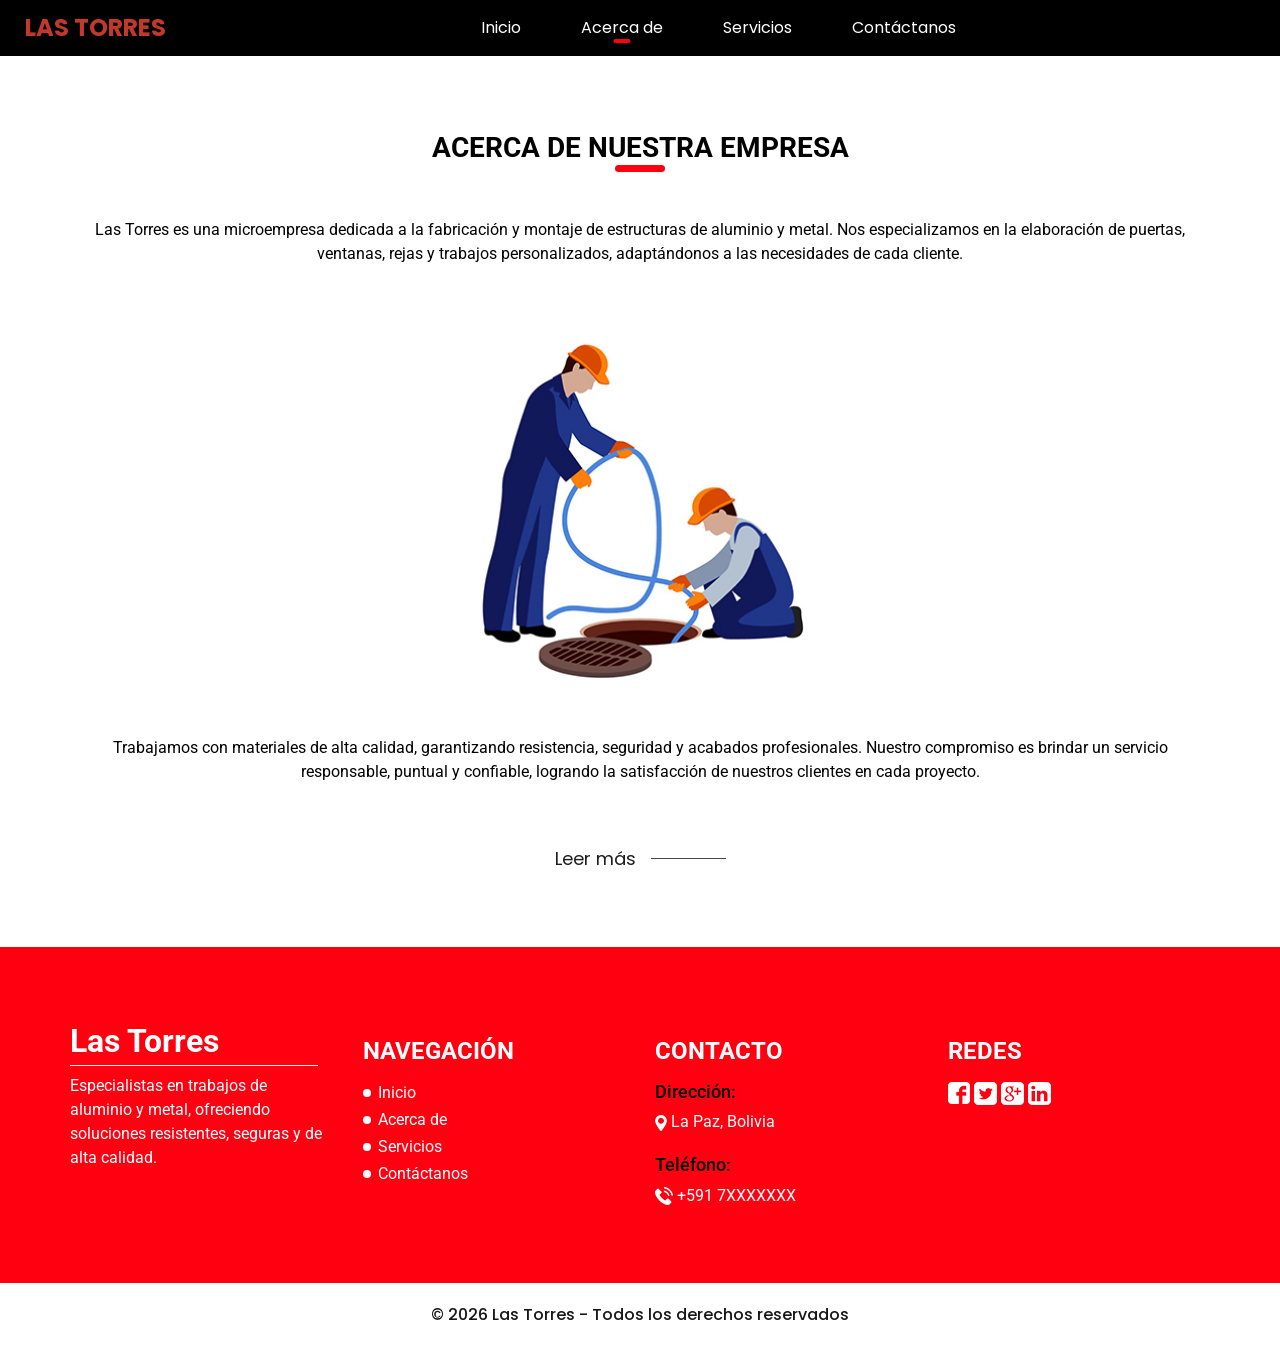
<file: heustonn-html/about.html>
<!DOCTYPE html>
<html>

<head>
  <meta charset="utf-8" />
  <meta http-equiv="X-UA-Compatible" content="IE=edge" />
  <meta name="viewport" content="width=device-width, initial-scale=1, shrink-to-fit=no" />

  <title>Las Torres</title>

  <link rel="stylesheet" type="text/css"
    href="https://cdnjs.cloudflare.com/ajax/libs/OwlCarousel2/2.1.3/assets/owl.carousel.min.css" />

  <link rel="stylesheet" type="text/css" href="css/bootstrap.css" />

  <link href="https://fonts.googleapis.com/css?family=Poppins:400,700|Roboto:400,700&display=swap" rel="stylesheet">

  <link href="css/style.css" rel="stylesheet" />
  <link href="css/responsive.css" rel="stylesheet" />
</head>

<body>
  <div class="hero_area">

    <!-- HEADER -->
    <header class="header_section">
      <div class="container-fluid">
        <nav class="navbar navbar-expand-lg custom_nav-container ">
          <a class="navbar-brand" href="index.html">
            <span style="color: #c0392b; font-weight: bold;">
              LAS TORRES
            </span>
          </a>

          <button class="navbar-toggler ml-auto" type="button" data-toggle="collapse"
            data-target="#navbarSupportedContent">
            <span class="navbar-toggler-icon"></span>
          </button>

          <div class="collapse navbar-collapse" id="navbarSupportedContent">
            <div class="d-flex mx-auto flex-column flex-lg-row align-items-center">
              <ul class="navbar-nav">
                <li class="nav-item">
                  <a class="nav-link" href="index.html">Inicio</a>
                </li>
                <li class="nav-item active">
                  <a class="nav-link" href="about.html">Acerca de</a>
                </li>
                <li class="nav-item">
                  <a class="nav-link" href="service.html">Servicios</a>
                </li>
                <li class="nav-item">
                  <a class="nav-link" href="contact.html">Contáctanos</a>
                </li>
              </ul>
            </div>
          </div>
        </nav>
      </div>
    </header>

  </div>

  <!-- ACERCA DE -->
  <section class="about_section layout_padding">
    <div class="container">
      <div class="custom_heading-container">
        <h3>
          ACERCA DE NUESTRA EMPRESA
        </h3>
      </div>

      <p class="layout_padding2-top">
        Las Torres es una microempresa dedicada a la fabricación y montaje de estructuras de aluminio y metal.
        Nos especializamos en la elaboración de puertas, ventanas, rejas y trabajos personalizados,
        adaptándonos a las necesidades de cada cliente.
      </p>

      <div class="img-box layout_padding2">
        <img src="images/about-img.jpg" alt="">
      </div>

      <p class="layout_padding2-bottom">
        Trabajamos con materiales de alta calidad, garantizando resistencia, seguridad y acabados profesionales.
        Nuestro compromiso es brindar un servicio responsable, puntual y confiable, logrando la satisfacción de
        nuestros clientes en cada proyecto.
      </p>
    </div>

    <div class="container">
      <div class="btn-box">
        <a href="#">
          Leer más
        </a>
        <hr>
      </div>
    </div>
  </section>

  <!-- INFO -->
  <section class="info_section layout_padding">
    <div class="container">
      <div class="row">

        <div class="col-md-3">
          <div class="info-logo">
            <h2>Las Torres</h2>
            <p>
              Especialistas en trabajos de aluminio y metal, ofreciendo soluciones resistentes,
              seguras y de alta calidad.
            </p>
          </div>
        </div>

        <div class="col-md-3">
          <div class="info-nav">
            <h4>Navegación</h4>
            <ul>
              <li><a href="index.html">Inicio</a></li>
              <li><a href="about.html">Acerca de</a></li>
              <li><a href="service.html">Servicios</a></li>
              <li><a href="contact.html">Contáctanos</a></li>
            </ul>
          </div>
        </div>

        <div class="col-md-3">
          <div class="info-contact">
            <h4>Contacto</h4>

            <div class="location">
              <h6>Dirección:</h6>
              <a href="#">
                <img src="images/location.png" alt="">
                <span>La Paz, Bolivia</span>
              </a>
            </div>

            <div class="call">
              <h6>Teléfono:</h6>
              <a href="#">
                <img src="images/telephone.png" alt="">
                <span>+591 7XXXXXXX</span>
              </a>
            </div>

          </div>
        </div>

        <div class="col-md-3">
          <div class="discover">
            <h4>Redes</h4>
            <div class="social-box">
              <a href="#"><img src="images/facebook.png" alt=""></a>
              <a href="#"><img src="images/twitter.png" alt=""></a>
              <a href="#"><img src="images/google-plus.png" alt=""></a>
              <a href="#"><img src="images/linkedin.png" alt=""></a>
            </div>
          </div>
        </div>

      </div>
    </div>
  </section>

  <!-- FOOTER -->
  <section class="container-fluid footer_section">
    <p>
      © 2026 Las Torres - Todos los derechos reservados
    </p>
  </section>

  <script src="js/jquery-3.4.1.min.js"></script>
  <script src="js/bootstrap.js"></script>
</body>

</html>
</file>
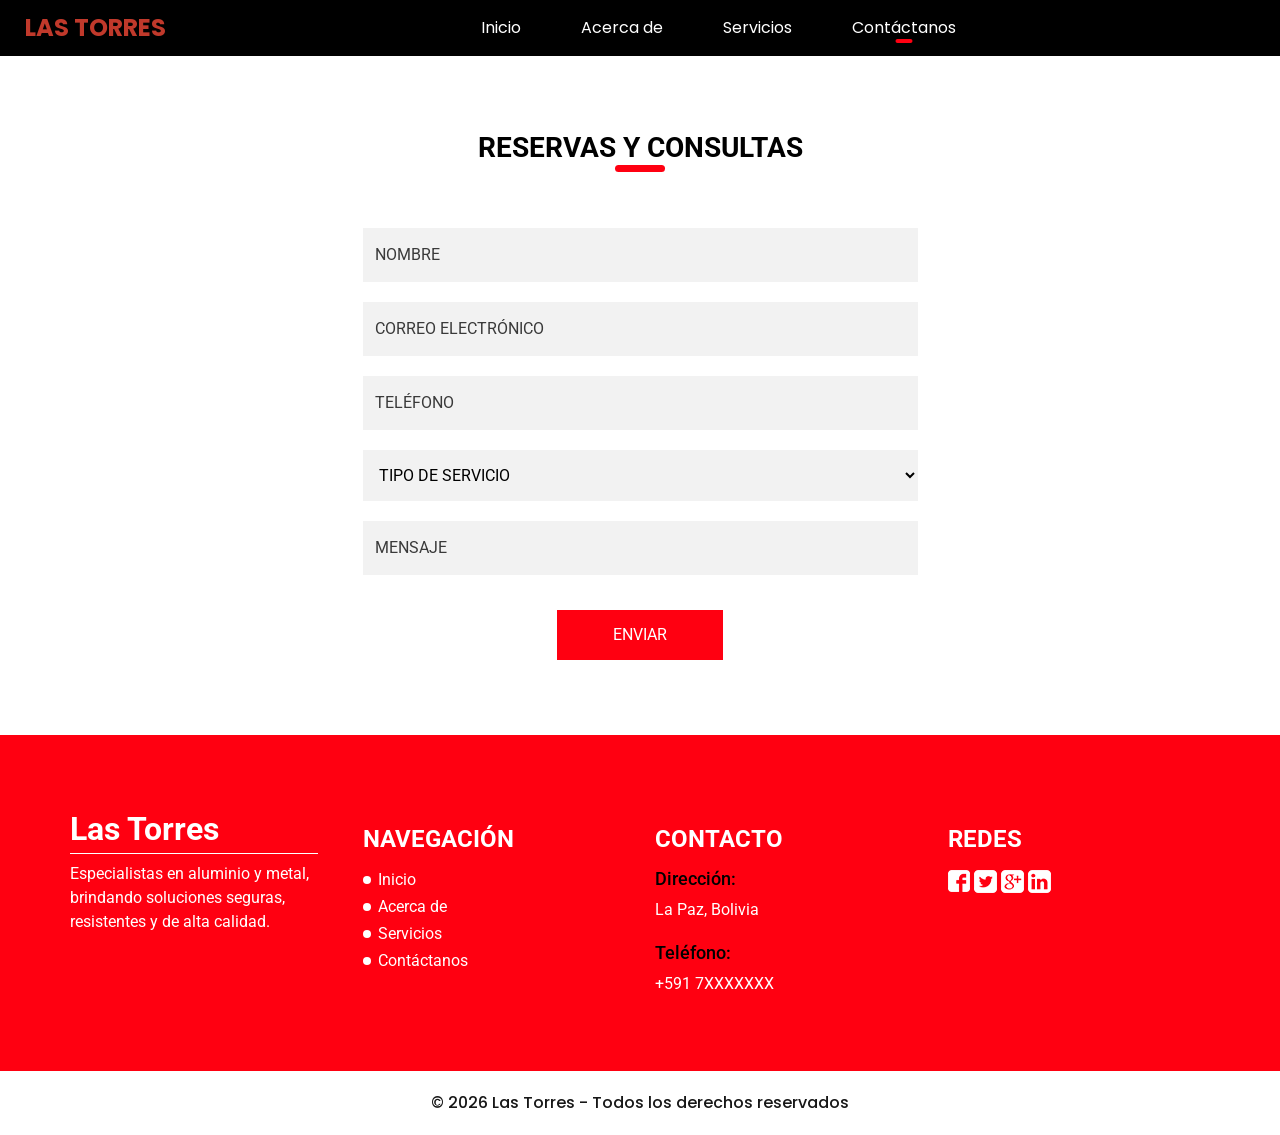
<file: heustonn-html/contact.html>
<!DOCTYPE html>
<html>

<head>
  <meta charset="utf-8" />
  <meta http-equiv="X-UA-Compatible" content="IE=edge" />
  <meta name="viewport" content="width=device-width, initial-scale=1, shrink-to-fit=no" />

  <title>Las Torres</title>

  <link rel="stylesheet" type="text/css"
    href="https://cdnjs.cloudflare.com/ajax/libs/OwlCarousel2/2.1.3/assets/owl.carousel.min.css" />

  <link rel="stylesheet" type="text/css" href="css/bootstrap.css" />

  <link href="https://fonts.googleapis.com/css?family=Poppins:400,700|Roboto:400,700&display=swap" rel="stylesheet">

  <link href="css/style.css" rel="stylesheet" />
  <link href="css/responsive.css" rel="stylesheet" />
</head>

<body>
  <div class="hero_area">

    <!-- HEADER -->
    <header class="header_section">
      <div class="container-fluid">
        <nav class="navbar navbar-expand-lg custom_nav-container ">
          <a class="navbar-brand" href="index.html">
            <span style="color:#c0392b; font-weight:bold;">
              LAS TORRES
            </span>
          </a>

          <button class="navbar-toggler ml-auto" type="button" data-toggle="collapse"
            data-target="#navbarSupportedContent">
            <span class="navbar-toggler-icon"></span>
          </button>

          <div class="collapse navbar-collapse" id="navbarSupportedContent">
            <div class="d-flex mx-auto flex-column flex-lg-row align-items-center">
              <ul class="navbar-nav">
                <li class="nav-item">
                  <a class="nav-link" href="index.html">Inicio</a>
                </li>
                <li class="nav-item">
                  <a class="nav-link" href="about.html">Acerca de</a>
                </li>
                <li class="nav-item">
                  <a class="nav-link" href="service.html">Servicios</a>
                </li>
                <li class="nav-item active">
                  <a class="nav-link" href="contact.html">Contáctanos</a>
                </li>
              </ul>
            </div>
          </div>
        </nav>
      </div>
    </header>

  </div>

  <!-- CONTACTO -->
  <section class="contact_section layout_padding">
    <div class="custom_heading-container">
      <h3>
        RESERVAS Y CONSULTAS
      </h3>
    </div>

    <div class="container layout_padding2-top">
      <div class="row">
        <div class="col-md-6 mx-auto">

          <form action="">
            <div>
              <input type="text" placeholder="NOMBRE">
            </div>

            <div>
              <input type="email" placeholder="CORREO ELECTRÓNICO">
            </div>

            <div>
              <input type="text" placeholder="TELÉFONO">
            </div>

            <div>
              <select>
                <option disabled selected>TIPO DE SERVICIO</option>
                <option>Soldadura</option>
                <option>Puertas y Ventanas</option>
                <option>Estructuras Metálicas</option>
                <option>Mantenimiento</option>
              </select>
            </div>

            <div>
              <input type="text" class="message-box" placeholder="MENSAJE">
            </div>

            <div class="d-flex justify-content-center">
              <button>
                ENVIAR
              </button>
            </div>

          </form>

        </div>
      </div>
    </div>
  </section>

  <!-- INFO -->
  <section class="info_section layout_padding">
    <div class="container">
      <div class="row">

        <div class="col-md-3">
          <div class="info-logo">
            <h2>Las Torres</h2>
            <p>
              Especialistas en aluminio y metal, brindando soluciones seguras,
              resistentes y de alta calidad.
            </p>
          </div>
        </div>

        <div class="col-md-3">
          <div class="info-nav">
            <h4>Navegación</h4>
            <ul>
              <li><a href="index.html">Inicio</a></li>
              <li><a href="about.html">Acerca de</a></li>
              <li><a href="service.html">Servicios</a></li>
              <li><a href="contact.html">Contáctanos</a></li>
            </ul>
          </div>
        </div>

        <div class="col-md-3">
          <div class="info-contact">
            <h4>Contacto</h4>

            <div class="location">
              <h6>Dirección:</h6>
              <span>La Paz, Bolivia</span>
            </div>

            <div class="call">
              <h6>Teléfono:</h6>
              <span>+591 7XXXXXXX</span>
            </div>

          </div>
        </div>

        <div class="col-md-3">
          <div class="discover">
            <h4>Redes</h4>
            <div class="social-box">
              <a href="#"><img src="images/facebook.png"></a>
              <a href="#"><img src="images/twitter.png"></a>
              <a href="#"><img src="images/google-plus.png"></a>
              <a href="#"><img src="images/linkedin.png"></a>
            </div>
          </div>
        </div>

      </div>
    </div>
  </section>

  <!-- FOOTER -->
  <section class="container-fluid footer_section">
    <p>
      © 2026 Las Torres - Todos los derechos reservados
    </p>
  </section>

  <script src="js/jquery-3.4.1.min.js"></script>
  <script src="js/bootstrap.js"></script>
</body>

</html>
</file>
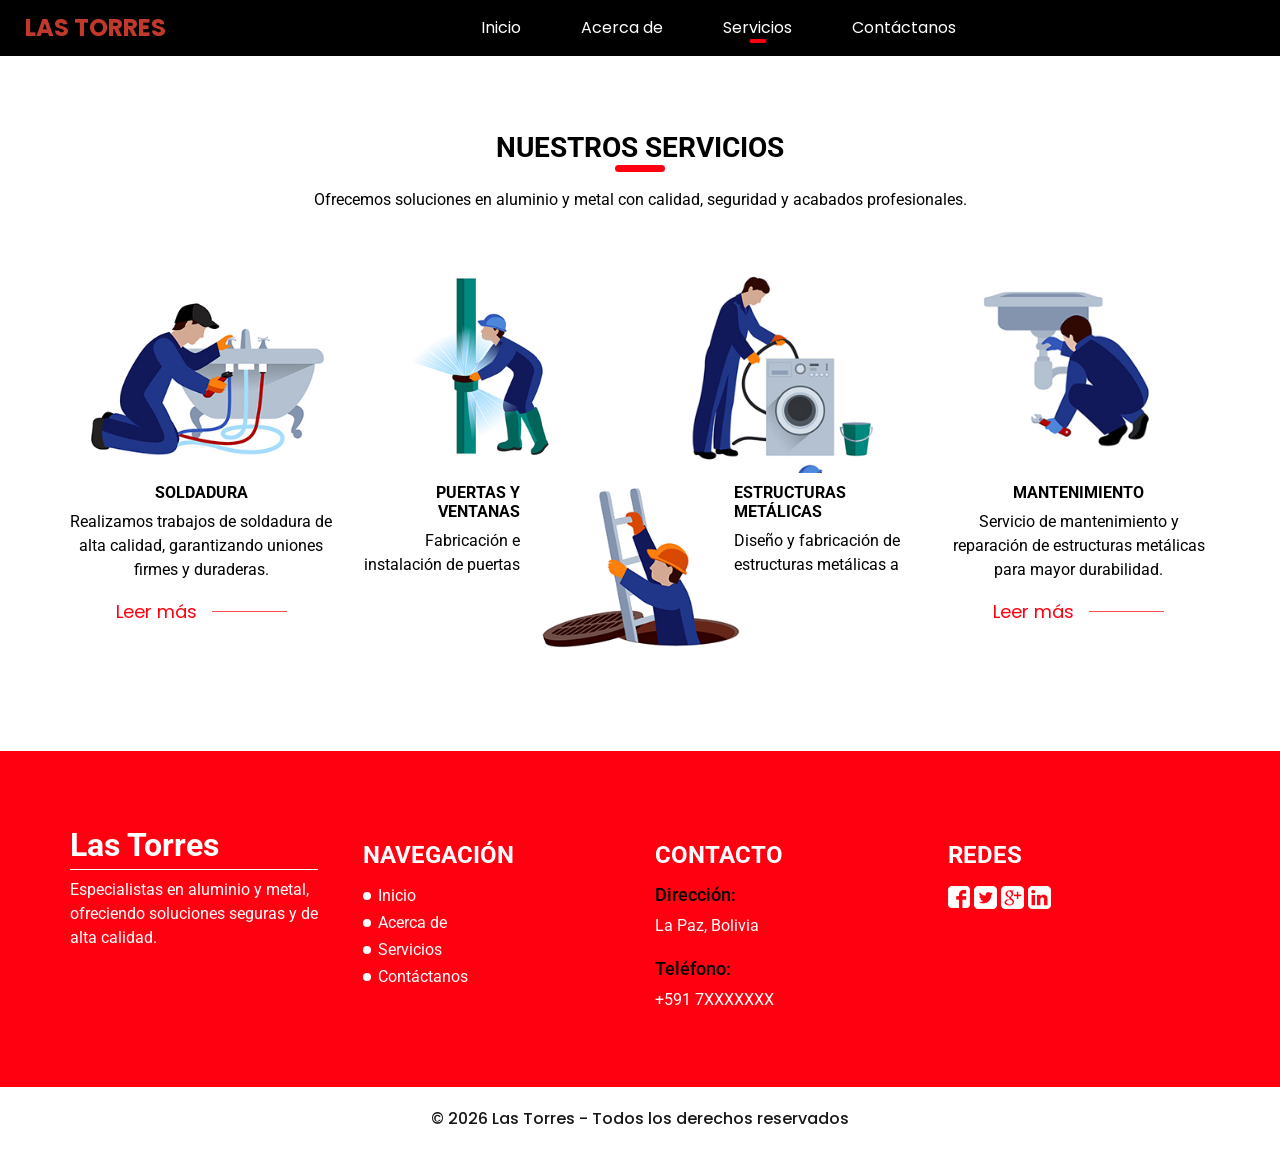
<file: heustonn-html/service.html>
<!DOCTYPE html>
<html>

<head>
  <meta charset="utf-8" />
  <meta http-equiv="X-UA-Compatible" content="IE=edge" />
  <meta name="viewport" content="width=device-width, initial-scale=1, shrink-to-fit=no" />

  <title>Las Torres</title>

  <link rel="stylesheet" type="text/css"
    href="https://cdnjs.cloudflare.com/ajax/libs/OwlCarousel2/2.1.3/assets/owl.carousel.min.css" />

  <link rel="stylesheet" type="text/css" href="css/bootstrap.css" />

  <link href="https://fonts.googleapis.com/css?family=Poppins:400,700|Roboto:400,700&display=swap" rel="stylesheet">

  <link href="css/style.css" rel="stylesheet" />
  <link href="css/responsive.css" rel="stylesheet" />
</head>

<body>
  <div class="hero_area">

    <!-- HEADER -->
    <header class="header_section">
      <div class="container-fluid">
        <nav class="navbar navbar-expand-lg custom_nav-container ">
          <a class="navbar-brand" href="index.html">
            <span style="color:#c0392b; font-weight:bold;">
              LAS TORRES
            </span>
          </a>

          <button class="navbar-toggler ml-auto" type="button" data-toggle="collapse"
            data-target="#navbarSupportedContent">
            <span class="navbar-toggler-icon"></span>
          </button>

          <div class="collapse navbar-collapse" id="navbarSupportedContent">
            <div class="d-flex mx-auto flex-column flex-lg-row align-items-center">
              <ul class="navbar-nav">
                <li class="nav-item">
                  <a class="nav-link" href="index.html">Inicio</a>
                </li>
                <li class="nav-item">
                  <a class="nav-link" href="about.html">Acerca de</a>
                </li>
                <li class="nav-item active">
                  <a class="nav-link" href="service.html">Servicios</a>
                </li>
                <li class="nav-item">
                  <a class="nav-link" href="contact.html">Contáctanos</a>
                </li>
              </ul>
            </div>
          </div>
        </nav>
      </div>
    </header>

  </div>

  <!-- SERVICIOS -->
  <section class="service_section layout_padding">
    <div class="container">

      <div class="custom_heading-container">
        <h3>
          NUESTROS SERVICIOS
        </h3>
      </div>

      <p>
        Ofrecemos soluciones en aluminio y metal con calidad, seguridad y acabados profesionales.
      </p>

      <div class="service_container">
        <div class="row">

          <!-- SERVICIO 1 -->
          <div class="col-md-3">
            <div class="box b-1">
              <div class="img-box">
                <img src="images/s-1.jpg" alt="">
              </div>
              <div class="detail-box">
                <h6>SOLDADURA</h6>
                <p>
                  Realizamos trabajos de soldadura de alta calidad, garantizando uniones firmes y duraderas.
                </p>
                <div class="btn-box">
                  <a href="#">Leer más</a>
                  <hr>
                </div>
              </div>
            </div>
          </div>

          <!-- SERVICIO 2 -->
          <div class="col-md-3">
            <div class="box b-2">
              <div class="img-box">
                <img src="images/s-2.jpg" alt="">
              </div>
              <div class="detail-box">
                <h6>PUERTAS Y VENTANAS</h6>
                <p>
                  Fabricación e instalación de puertas y ventanas de aluminio con diseños modernos y resistentes.
                </p>
                <div class="btn-box">
                  <a href="#">Leer más</a>
                  <hr>
                </div>
              </div>
            </div>
          </div>

          <!-- SERVICIO 3 -->
          <div class="col-md-3">
            <div class="box b-3">
              <div class="img-box">
                <img src="images/s-3.jpg" alt="">
              </div>
              <div class="detail-box">
                <h6>ESTRUCTURAS METÁLICAS</h6>
                <p>
                  Diseño y fabricación de estructuras metálicas a medida con máxima resistencia y seguridad.
                </p>
                <div class="btn-box">
                  <a href="#">Leer más</a>
                  <hr>
                </div>
              </div>
            </div>
          </div>

          <!-- SERVICIO 4 -->
          <div class="col-md-3">
            <div class="box b-4">
              <div class="img-box">
                <img src="images/s-4.jpg" alt="">
              </div>
              <div class="detail-box">
                <h6>MANTENIMIENTO</h6>
                <p>
                  Servicio de mantenimiento y reparación de estructuras metálicas para mayor durabilidad.
                </p>
                <div class="btn-box">
                  <a href="#">Leer más</a>
                  <hr>
                </div>
              </div>
            </div>
          </div>

        </div>
      </div>

    </div>
  </section>

  <!-- INFO -->
  <section class="info_section layout_padding">
    <div class="container">
      <div class="row">

        <div class="col-md-3">
          <div class="info-logo">
            <h2>Las Torres</h2>
            <p>
              Especialistas en aluminio y metal, ofreciendo soluciones seguras y de alta calidad.
            </p>
          </div>
        </div>

        <div class="col-md-3">
          <div class="info-nav">
            <h4>Navegación</h4>
            <ul>
              <li><a href="index.html">Inicio</a></li>
              <li><a href="about.html">Acerca de</a></li>
              <li><a href="service.html">Servicios</a></li>
              <li><a href="contact.html">Contáctanos</a></li>
            </ul>
          </div>
        </div>

        <div class="col-md-3">
          <div class="info-contact">
            <h4>Contacto</h4>

            <div class="location">
              <h6>Dirección:</h6>
              <span>La Paz, Bolivia</span>
            </div>

            <div class="call">
              <h6>Teléfono:</h6>
              <span>+591 7XXXXXXX</span>
            </div>

          </div>
        </div>

        <div class="col-md-3">
          <div class="discover">
            <h4>Redes</h4>
            <div class="social-box">
              <a href="#"><img src="images/facebook.png"></a>
              <a href="#"><img src="images/twitter.png"></a>
              <a href="#"><img src="images/google-plus.png"></a>
              <a href="#"><img src="images/linkedin.png"></a>
            </div>
          </div>
        </div>

      </div>
    </div>
  </section>

  <!-- FOOTER -->
  <section class="container-fluid footer_section">
    <p>
      © 2026 Las Torres - Todos los derechos reservados
    </p>
  </section>

  <script src="js/jquery-3.4.1.min.js"></script>
  <script src="js/bootstrap.js"></script>
</body>

</html>
</file>
<file: heustonn-html/css/style.css>
body {
  font-family: 'Roboto', sans-serif;
  color: #000000;
  background-color: #ffffff;
}

.layout_padding {
  padding: 75px 0;
}

.layout_padding2 {
  padding: 45px 0;
}

.layout_padding2-top {
  padding-top: 45px;
}

.layout_padding2-bottom {
  padding-bottom: 45px;
}

.layout_padding-top {
  padding-top: 75px;
}

.layout_padding-bottom {
  padding-bottom: 75px;
}

.custom_heading-container {
  display: -webkit-box;
  display: -ms-flexbox;
  display: flex;
  -webkit-box-pack: center;
      -ms-flex-pack: center;
          justify-content: center;
}

.custom_heading-container h3 {
  text-transform: uppercase;
  font-weight: bold;
  color: #000000;
  position: relative;
}

.custom_heading-container h3::before {
  content: "";
  position: absolute;
  bottom: -7px;
  left: 50%;
  width: 50px;
  height: 7px;
  -webkit-transform: translateX(-50%);
          transform: translateX(-50%);
  background-color: #ff0011;
  border-radius: 15px;
}

.btn-box {
  display: -webkit-box;
  display: -ms-flexbox;
  display: flex;
  -webkit-box-align: center;
      -ms-flex-align: center;
          align-items: center;
  -webkit-box-pack: center;
      -ms-flex-pack: center;
          justify-content: center;
  font-family: "Poppins", sans-serif;
}

.btn-box a {
  color: #1d1d1d;
  margin-right: 15px;
  font-size: 18px;
}

.btn-box hr {
  width: 75px;
  height: 1.2px;
  border: none;
  background-color: #464646;
  margin: 0;
}

/*header section*/
.sub_page .hero_area {
  height: auto;
}

.hero_area.sub_pages {
  height: auto;
}

.header_section {
  background-color: #000000;
  font-family: "Poppins", sans-serif;
}

.header_section .container-fluid {
  padding-right: 25px;
  padding-left: 25px;
}

.header_section .nav_container {
  margin: 0 auto;
}

.custom_nav-container .navbar-nav .nav-item .nav-link {
  padding: 10px 30px;
  color: #ffffff;
  text-align: center;
  position: relative;
}

.custom_nav-container .navbar-nav .nav-item .nav-link::before {
  content: "";
  display: none;
  position: absolute;
  bottom: 7px;
  left: 50%;
  width: 17px;
  height: 4px;
  -webkit-transform: translateX(-50%);
          transform: translateX(-50%);
  background-color: #ff0011;
  border-radius: 5px;
}

.custom_nav-container .navbar-nav .nav-item .nav-link:hover::before {
  display: block;
}

.custom_nav-container .navbar-nav .nav-item.active a::before {
  display: block;
}

a,
a:hover,
a:focus {
  text-decoration: none;
}

a:hover,
a:focus {
  color: initial;
}

.btn,
.btn:focus {
  outline: none !important;
  -webkit-box-shadow: none;
          box-shadow: none;
}

.custom_nav-container .nav_search-btn {
  background-image: url(../images/search-icon.png);
  background-size: 22px;
  background-repeat: no-repeat;
  background-position-y: 7px;
  width: 35px;
  height: 35px;
  padding: 0;
  border: none;
}

.navbar-brand {
  display: -webkit-box;
  display: -ms-flexbox;
  display: flex;
  -webkit-box-align: center;
      -ms-flex-align: center;
          align-items: center;
}

.navbar-brand img {
  width: 45px;
  margin-right: 5px;
}

.navbar-brand span {
  font-weight: bold;
  font-size: 24px;
  color: #ffffff;
}

.custom_nav-container {
  z-index: 99999;
  padding: 5px 0;
}

.custom_nav-container .navbar-toggler {
  outline: none;
}

.custom_nav-container .navbar-toggler .navbar-toggler-icon {
  background-image: url(../images/menu.png);
  background-size: 42px;
}

/*end header section*/
/* slider section */
.slider_section .row {
  -webkit-box-align: center;
      -ms-flex-align: center;
          align-items: center;
}

.slider_section .img-box img {
  width: 100%;
}

.slider_section .detail-box h1 {
  font-weight: bold;
  font-size: 4rem;
  color: #1a2e35;
}

.slider_section .detail-box h1 span {
  color: #ff0011;
}

.slider_section .slider_nav-box {
  display: -webkit-box;
  display: -ms-flexbox;
  display: flex;
  -webkit-box-pack: justify;
      -ms-flex-pack: justify;
          justify-content: space-between;
  -webkit-box-align: center;
      -ms-flex-align: center;
          align-items: center;
}

.slider_section .slider_nav-box .custom_carousel-control {
  display: -webkit-box;
  display: -ms-flexbox;
  display: flex;
}

.slider_section .carousel-control-prev,
.slider_section .carousel-control-next {
  position: unset;
  width: 50px;
  height: 50px;
  opacity: 1;
  background-repeat: no-repeat;
  background-size: 20px;
  background-position: center;
}

.slider_section .carousel-control-prev {
  left: 2%;
  background-image: url(../images/left-arrow-black.png);
}

.slider_section .carousel-control-prev:hover {
  background-image: url(../images/left-arrow.png);
}

.slider_section .carousel-control-next {
  right: 2%;
  background-image: url(../images/right-arrow-black.png);
}

.slider_section .carousel-control-next:hover {
  background-image: url(../images/right-arrow.png);
}

/* end slider section */
.bg {
  background-image: url(../images/bg.jpg);
  background-size: cover;
}

.about_section {
  text-align: center;
}

.about_section .img-box img {
  width: 350px;
}

.service_section {
  text-align: center;
  position: relative;
}

.service_section .custom_heading-container {
  margin-bottom: 15px;
}

.service_section .service_container {
  padding: 45px 0 75px 0;
}

.service_section .box.b-2 .detail-box {
  width: 60%;
  text-align: right;
  overflow: hidden;
}

.service_section .box.b-2 .detail-box p {
  height: 52px;
  overflow: hidden;
}

.service_section .box.b-2 .detail-box a {
  min-width: 100px;
}

.service_section .box.b-3 .detail-box {
  width: 70%;
  margin-left: auto;
  overflow: hidden;
  text-align: left;
}

.service_section .box.b-3 .detail-box p {
  height: 52px;
  overflow: hidden;
}

.service_section .box.b-3 .detail-box a {
  min-width: 100px;
}

.service_section .img-box img {
  height: 200px;
}

.service_section .detail-box {
  height: 118px;
  margin-top: 10px;
}

.service_section .detail-box h6 {
  font-weight: bold;
}

.service_section .detail-box .btn-box a {
  color: #ff0011;
}

.service_section .detail-box .btn-box hr {
  background-color: #ff4f5a;
}

.service_section::before {
  content: "";
  width: 200px;
  height: 175px;
  position: absolute;
  bottom: 95px;
  left: 50%;
  -webkit-transform: translateX(-50%);
          transform: translateX(-50%);
  background-size: cover;
  background-image: url(../images/worker.png);
}

.work_section {
  background-color: #ff0011;
}

.work_section .custom_heading-container h3 {
  color: #ffffff;
}

.work_section .custom_heading-container h3::before {
  background-color: #ffffff;
}

.work_section .work_container {
  display: -webkit-box;
  display: -ms-flexbox;
  display: flex;
  -webkit-box-pack: center;
      -ms-flex-pack: center;
          justify-content: center;
  text-align: center;
  -ms-flex-wrap: wrap;
      flex-wrap: wrap;
  padding: 45px 0;
}

.work_section .work_container .box {
  width: 275px;
  height: 275px;
  display: -webkit-box;
  display: -ms-flexbox;
  display: flex;
  -webkit-box-orient: vertical;
  -webkit-box-direction: normal;
      -ms-flex-direction: column;
          flex-direction: column;
  -webkit-box-align: center;
      -ms-flex-align: center;
          align-items: center;
  padding: 35px 0 20px 0;
  background-color: #ffffff;
  border-radius: 5px;
  margin: 45px 10px;
  -webkit-box-shadow: 0 0 8px 0px rgba(0, 0, 0, 0.1);
          box-shadow: 0 0 8px 0px rgba(0, 0, 0, 0.1);
}

.work_section .work_container .box .img-box {
  width: 150px;
}

.work_section .work_container .box .img-box img {
  width: 100%;
}

.work_section .work_container .box .name {
  margin-top: 10px;
}

.work_section .work_container .box.b-1, .work_section .work_container .box.b-3 {
  -webkit-animation: odd-box-animate 2s infinite;
          animation: odd-box-animate 2s infinite;
}

.work_section .work_container .box.b-2, .work_section .work_container .box.b-4 {
  -webkit-animation: even-box-animate 2s infinite;
          animation: even-box-animate 2s infinite;
}

@-webkit-keyframes odd-box-animate {
  0% {
    -webkit-transform: translateY(45px);
            transform: translateY(45px);
  }
  50% {
    -webkit-transform: translateY(-45px);
            transform: translateY(-45px);
  }
  100% {
    -webkit-transform: translateY(45px);
            transform: translateY(45px);
  }
}

@keyframes odd-box-animate {
  0% {
    -webkit-transform: translateY(45px);
            transform: translateY(45px);
  }
  50% {
    -webkit-transform: translateY(-45px);
            transform: translateY(-45px);
  }
  100% {
    -webkit-transform: translateY(45px);
            transform: translateY(45px);
  }
}

@-webkit-keyframes even-box-animate {
  0% {
    -webkit-transform: translateY(-45px);
            transform: translateY(-45px);
  }
  50% {
    -webkit-transform: translateY(45px);
            transform: translateY(45px);
  }
  100% {
    -webkit-transform: translateY(-45px);
            transform: translateY(-45px);
  }
}

@keyframes even-box-animate {
  0% {
    -webkit-transform: translateY(-45px);
            transform: translateY(-45px);
  }
  50% {
    -webkit-transform: translateY(45px);
            transform: translateY(45px);
  }
  100% {
    -webkit-transform: translateY(-45px);
            transform: translateY(-45px);
  }
}

.work_section .btn-box a {
  color: #ffffff;
}

.work_section .btn-box hr {
  background-color: #ffffff;
}

.contact_section input,
.contact_section select {
  width: 100%;
  border: 0;
  padding: 15px 12px;
  background-color: #f2f2f2;
  outline: none;
  margin: 10px 0;
}

.contact_section input::-webkit-input-placeholder,
.contact_section select::-webkit-input-placeholder {
  color: #3a3a3a;
}

.contact_section input:-ms-input-placeholder,
.contact_section select:-ms-input-placeholder {
  color: #3a3a3a;
}

.contact_section input::-ms-input-placeholder,
.contact_section select::-ms-input-placeholder {
  color: #3a3a3a;
}

.contact_section input::placeholder,
.contact_section select::placeholder {
  color: #3a3a3a;
}

.contact_section button {
  background-color: #ff0011;
  padding: 12px 55px;
  outline: none;
  border: none;
  border: 1px solid #ff0011;
  color: #fff;
  margin-top: 25px;
}

.contact_section button:hover {
  color: #ff0011;
  background-color: transparent;
}

.client_section .client_container {
  display: -webkit-box;
  display: -ms-flexbox;
  display: flex;
  -webkit-box-orient: vertical;
  -webkit-box-direction: normal;
      -ms-flex-direction: column;
          flex-direction: column;
  -webkit-box-align: center;
      -ms-flex-align: center;
          align-items: center;
  width: 600px;
  border: 1px solid #cccccc;
  padding: 45px 35px 35px 25px;
  background-color: #ffffff;
  margin: 0 auto;
}

.client_section .client_container .detail-box p {
  text-align: center;
}

.client_section .client_container .client_id {
  display: -webkit-box;
  display: -ms-flexbox;
  display: flex;
  -webkit-box-align: center;
      -ms-flex-align: center;
          align-items: center;
  margin-top: 25px;
}

.client_section .client_container .client_id .img-box {
  width: 75px;
  margin-right: 10px;
}

.client_section .client_container .client_id .img-box img {
  width: 100%;
}

.client_section .client_container .client_id .name h5 {
  text-transform: uppercase;
}

.client_section .client_container .client_id .name h6 {
  color: #ff0011;
}

.info_section {
  background-color: #ff0011;
  color: #ffffff;
}

.info_section a {
  color: #ffffff;
}

.info_section h4 {
  text-transform: uppercase;
  margin-top: 15px;
  margin-bottom: 15px;
  font-weight: bold;
}

.info_section .info-logo h2 {
  font-weight: bold;
  font-size: 2rem;
  border-bottom: 1px solid #ffffff;
  padding-bottom: 5px;
  margin-right: 15px;
}

.info_section .info-nav ul {
  padding-left: 15px;
}

.info_section .info-nav ul li {
  list-style-type: none;
  position: relative;
  margin: 3px 0;
}

.info_section .info-nav ul li::before {
  content: "";
  width: 8px;
  height: 8px;
  background-color: #ffffff;
  position: absolute;
  top: 50%;
  left: -15px;
  -webkit-transform: translateY(-50%);
          transform: translateY(-50%);
  border-radius: 100%;
}

.info_section .info-contact h6 {
  color: #000000;
  font-size: 18px;
}

.info_section .info-contact .call {
  margin-top: 20px;
}

.info_section .discover ul {
  padding: 0;
}

.info_section .discover ul li {
  list-style-type: none;
  margin: 5px 0;
}

/* footer section*/
.footer_section {
  background-color: #ffffff;
  padding: 20px;
  font-family: "Poppins", sans-serif;
  font-weight: 500;
}

.footer_section p {
  color: #171717;
  margin: 0;
  text-align: center;
}

.footer_section a {
  color: #171717;
}

/* end footer section*/
/*# sourceMappingURL=style.css.map */
</file>
<file: heustonn-html/css/responsive.css>
@media (max-width: 1120px) {}

@media (max-width: 992px) {
    .custom_nav-container .nav_search-btn {
        display: none;
    }

    .service_section::before {
        bottom: 45px;
    }

    .service_section .service_container {
        padding: 45px 0 125px 0;
    }



    .service_section .box.b-2 .detail-box {
        width: auto;
    }

    .service_section .box.b-3 .detail-box {
        width: auto;
    }


}

@media (max-width: 768px) {
    .slider_section .detail-box {
        text-align: center;
        margin-top: 25px;
    }

    .info_section .col-md-3 {
        text-align: center;
    }

    .info_section .col-md-3:not(:nth-last-child(1)) {
        margin-bottom: 35px;
    }

    .service_section .box.b-1 .detail-box {
        text-align: left;
    }

    .service_section .box.b-4 .detail-box {
        text-align: right;
    }

    .service_section .box {
        margin: 25px 0;
    }

    .info_section .info-nav ul {
        display: flex;
        flex-direction: column;
        align-items: center;
    }

    .client_section .client_container {
        width: 100%;
    }
}

@media (max-width: 576px) {
    .slider_section .detail-box h1 {
        font-size: 3.5rem;
    }

    .about_section .img-box img {
        width: 100%;
    }

    @keyframes odd-box-animate {
        0% {
            transform: translateY(25px);
        }

        50% {
            transform: translateY(-25px);
        }

        100% {
            transform: translateY(25px);
        }
    }

    @keyframes even-box-animate {
        0% {
            transform: translateY(-25px);
        }

        50% {
            transform: translateY(25px);
        }

        100% {
            transform: translateY(-25px);
        }
    }

    .work_section .work_container .box.b-1,
    .work_section .work_container .box.b-3,
    .work_section .work_container .box.b-2,
    .work_section .work_container .box.b-4 {
        animation-duration: 1.5s;
    }
}

@media (max-width: 480px) {}

@media (max-width: 420px) {
    .slider_section .detail-box h1 {
        font-size: 3rem;
    }

    element {}

    .custom_heading-container h3 {

        text-transform: uppercase;
        font-weight: bold;
        color: #000000;
        position: relative;

    }

    .custom_heading-container h3 {
        font-size: 1.5rem;
    }
}

@media (max-width: 360px) {}

@media (min-width: 1200px) {
    .container {
        max-width: 1170px;
    }
}
</file>
